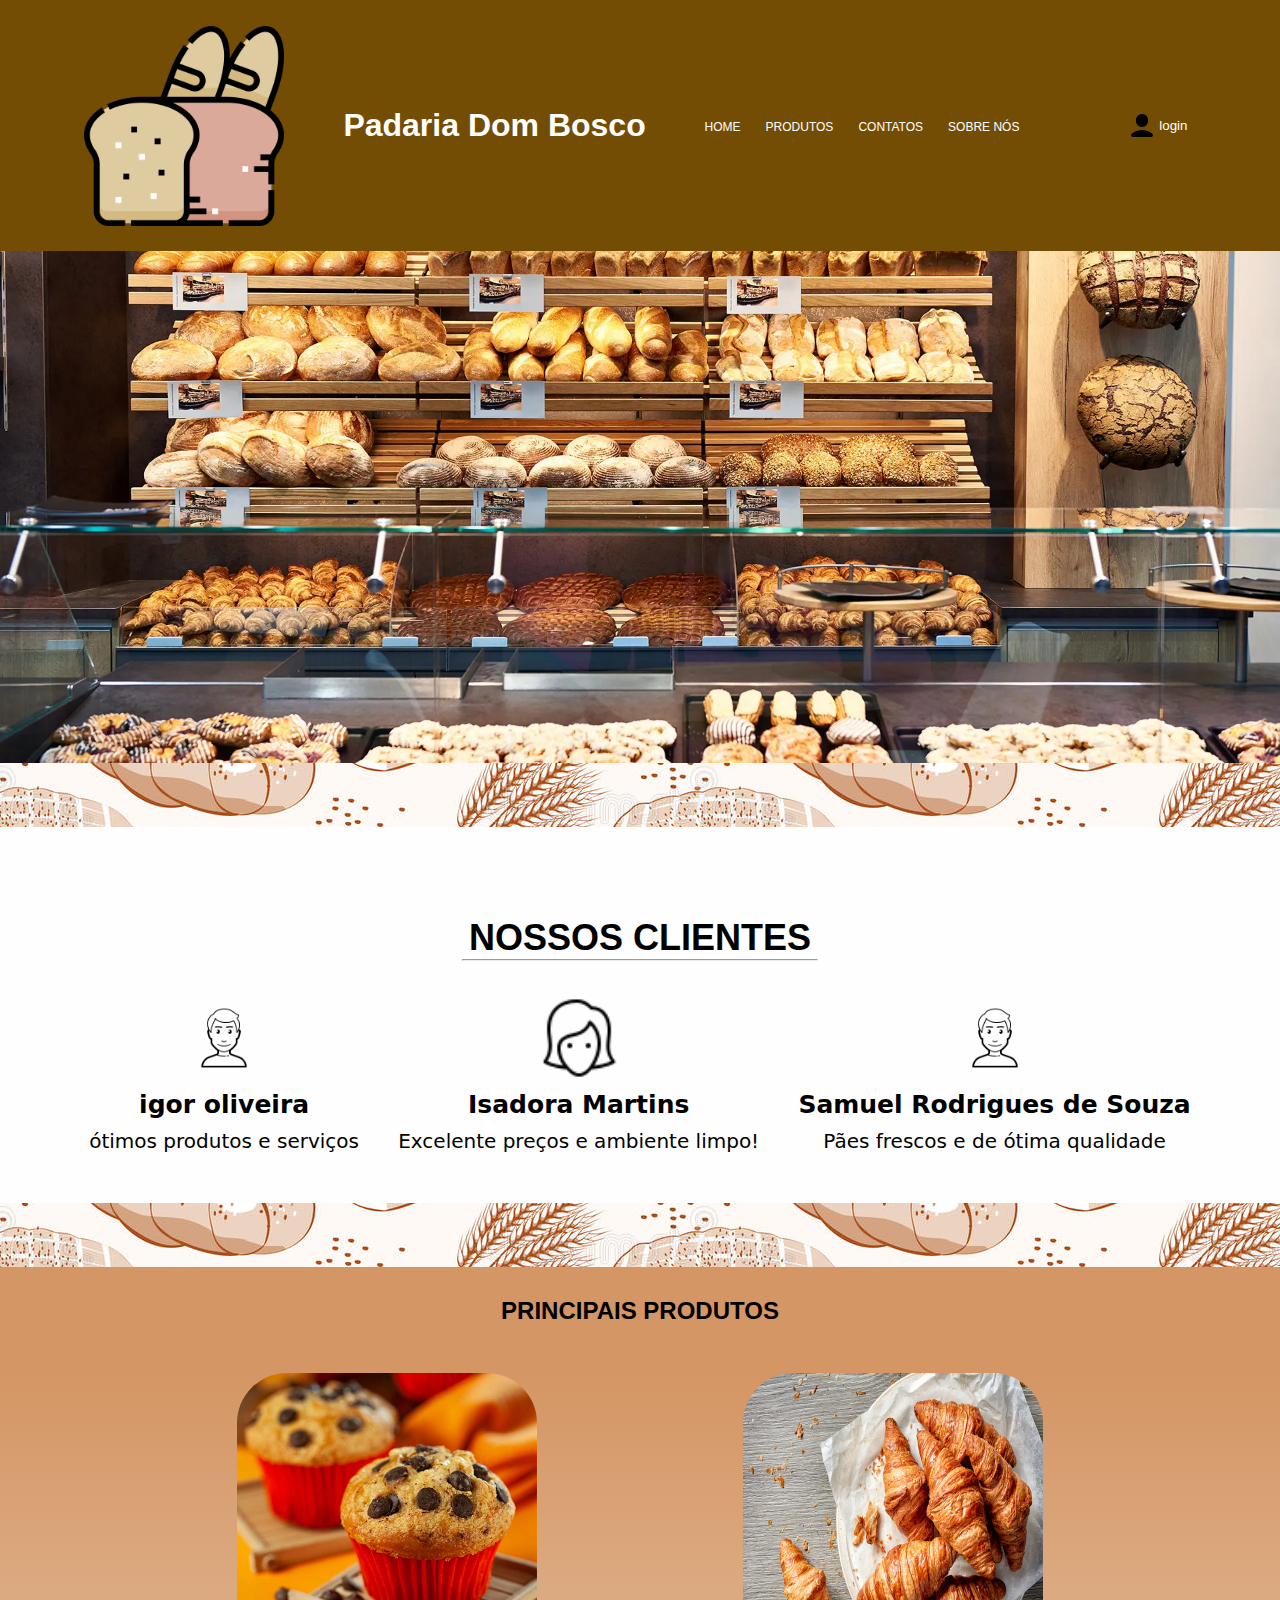
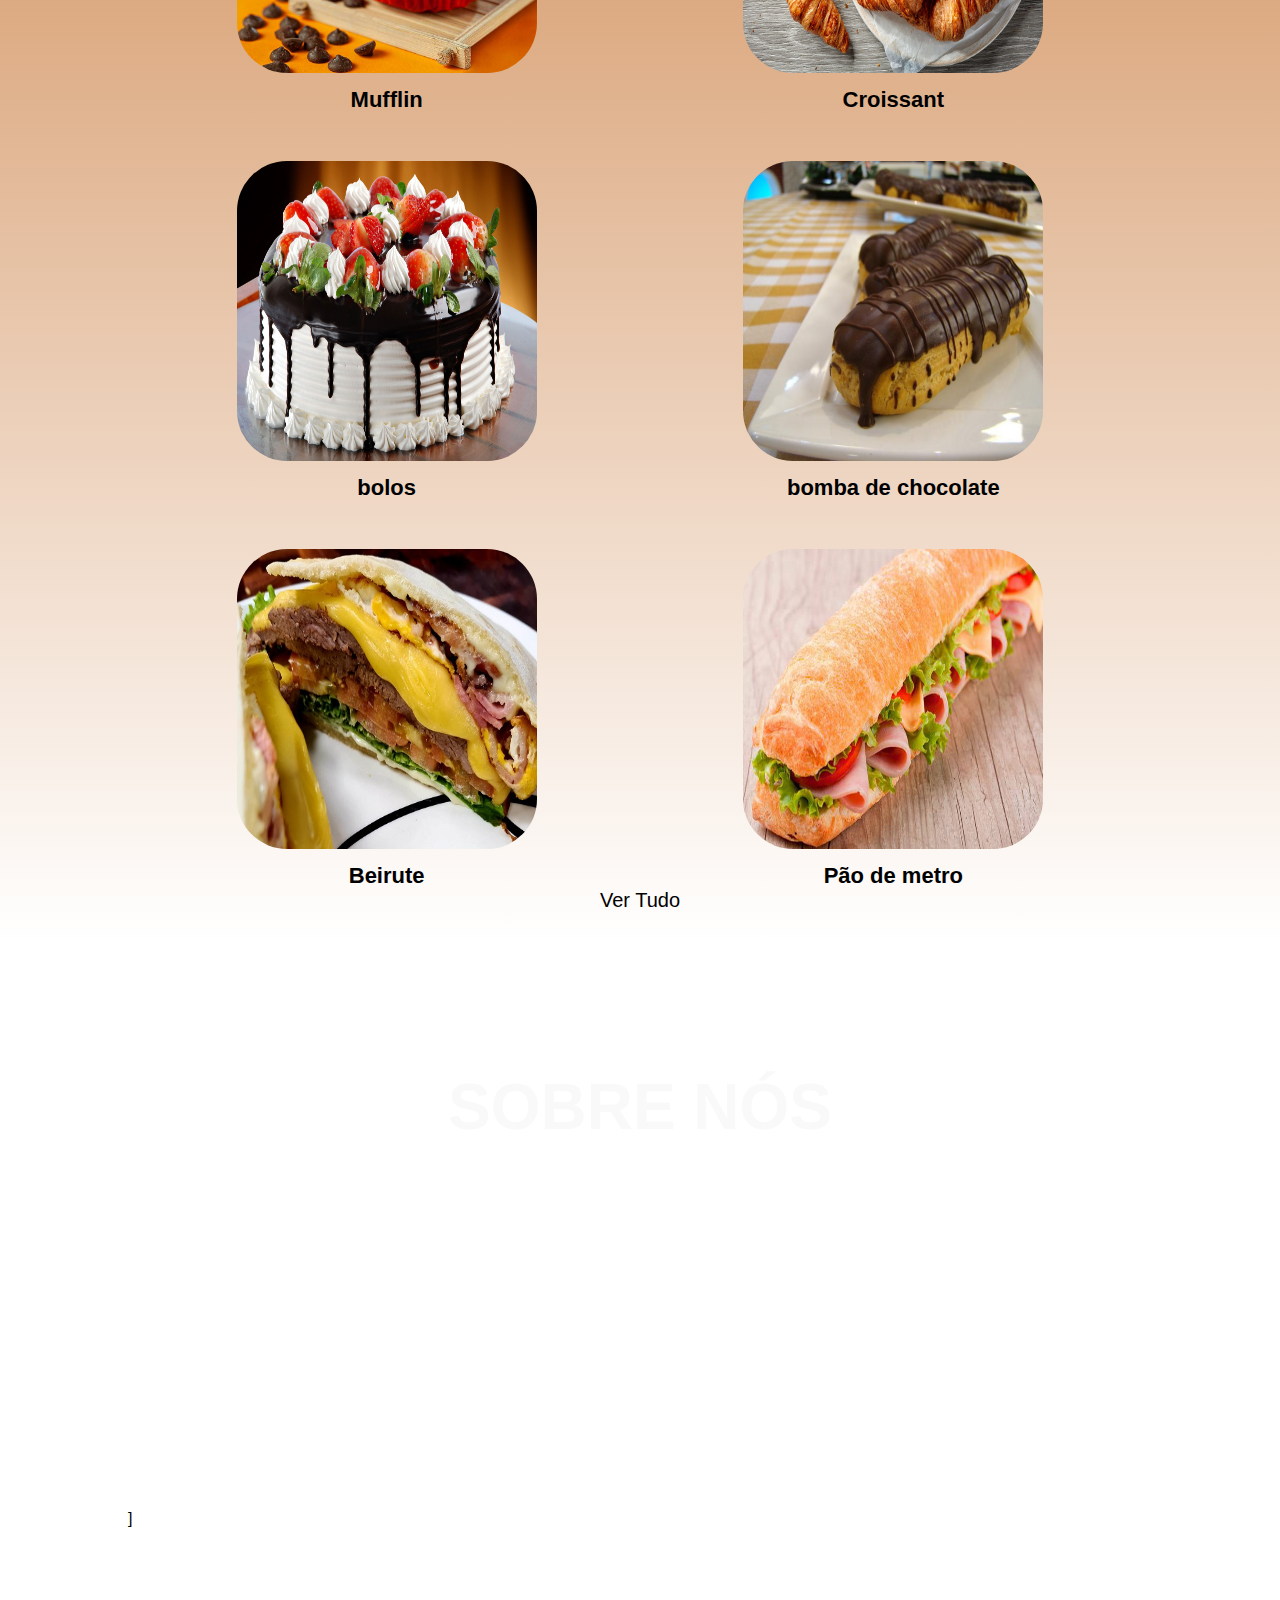
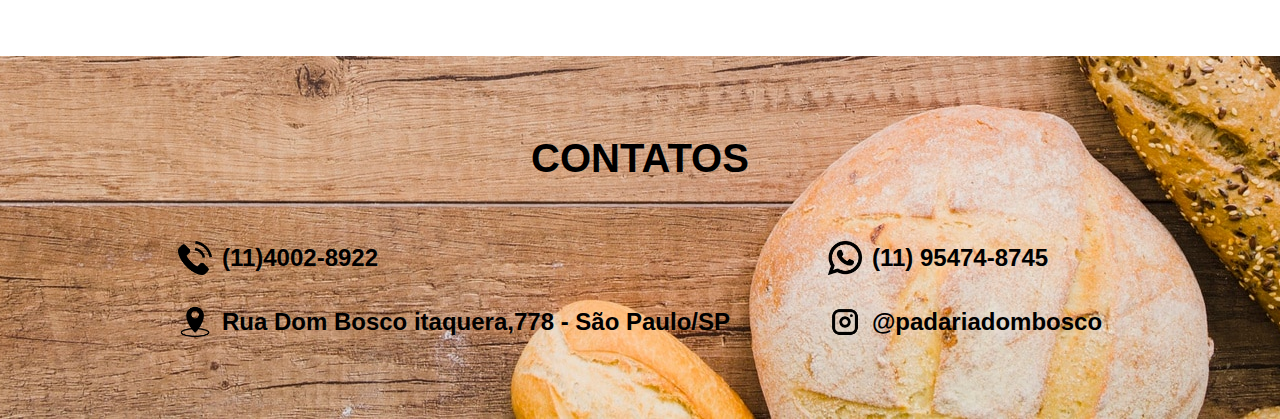
<file: index.html>
<!DOCTYPE html>
<html lang="pt-br">
<head>
    <meta charset="UTF-8">
    <meta name="viewport" content="width=device-width, initial-scale=1.0">
    <!-- aqui chamamos nosso css -->
    <link rel="stylesheet" href="style.css">
    <title>Padaria Dom Bosco</title>
</head>
<body>
    <!-- Aqui colocamos a parte das libras -->
    <div vw class="enabled">
        <div vw-access-button class="active"></div>
        <div vw-plugin-wrapper>
          <div class="vw-plugin-top-wrapper"></div>
        </div>
      </div>
      <script src="https://vlibras.gov.br/app/vlibras-plugin.js"></script>
      <script>
        new window.VLibras.Widget();
      </script>

    <!-- aqui começamos nosso cabeçalho -->
    <header>
        <img src="img/Pão Puma.png" alt="">

        <h1>Padaria Dom Bosco</h1>
        <!-- aqui chamamos uma tag de navegaçao -->
        <nav id="menu-header">

            <ul id="list-menu">
                <li class="item-menu-header">
                    <a href="">HOME</a>
                </li>
                <li class="item-menu-header">
                    <a href="#product">PRODUTOS</a>
                </li>
                <li class="item-menu-header">
                    <a href="#CONTATOS">CONTATOS</a>
                </li>
                <li class="item-menu-header">
                    <a href="#sobre-nos">SOBRE NÓS</a>
                </li>
                
                
            </ul>
        </nav>

        <div id="botao-header">
            <!-- aqui criamos uma tag de botao -->
            <button>
                <a href="form.html">
                <img src="img/user.png" alt="">
                <p>login</p>
                </a>
            </button>

        </div>
    </header>


    <div id="img-padaria">
        <div id="img-destaque"></div>
    </div>  




    <div class="img-div"></div>

    <main>

         <section id="clients">

            <h2>NOSSOS CLIENTES</h2>

            <hr class="line">

            <ul id="clients-list">

                <li class="clients-item">
                    <img src="img/personagem.png" alt="Personagem Masculino">
                    <h3>igor oliveira</h3>
                    <p>ótimos produtos e serviços</p>
                </li>
                <li class="clients-item">
                    <img src="img/personagemfemi.png" alt="">
                    <h3>Isadora Martins</h3>
                    <p>Excelente preços e ambiente limpo!</p>
                </li>
                <li class="clients-item">
                    <img src="img/personagem.png" alt="">
                    <h3>Samuel Rodrigues de Souza</h3>
                    <p>Pães frescos e de ótima qualidade</p>
                </li>

            </ul>

    </section>

    <div class="img-div"></div>

    <section id="product">

        <h2>PRINCIPAIS PRODUTOS</h2>

        <!-- aqui adicionamos uma div Pai com class para mexer de dois em dois produtos -->

        <div class="section-produtos">

                 <div >
                    <img src="img/muflin.jpg" alt="imagem mufflin" class="img-product">
            
                 <h4 class="title-products">Mufflin</h4>
             </div>

             <div>
                 <img src="img/croissant.jpeg" alt="imagem croissant" class="img-product">
                 <h4 class="title-products">Croissant</h4>
             </div>

        </div>

        <div class="section-produtos">

                 <div >
                    <img src="img/bolo.jpg" alt="imagem bolo" class="img-product">
            
                 <h4 class="title-products">bolos</h4>
             </div>

             <div>
                 <img src="img/bomba-chocolate.jpg" alt="imagem bomba de chocolate" class="img-product">
                 <h4 class="title-products">bomba de chocolate</h4>
             </div>

        </div>

        <div class="section-produtos">

                 <div >
                    <img src="img/beirute.png" alt="imagem Beirute" class="img-product">
            
                 <h4 class="title-products">Beirute</h4>
             </div>

             <div>
                 <img src="img/pao-de-metro.jpg" alt="imagem Pão de metro" class="img-product">
                 <h4 class="title-products">Pão de metro</h4>
             </div>

        </div>

        <a href="produtos.html">
            Ver Tudo
        </a>
      
       

    </section>



    </main>

    <section id="sobre-nos">

        <h3>SOBRE NÓS</h3>

        <P>Lorem ipsum, dolor sit amet consectetur adipisicing elit. Laborum ab omnis, molestiae
             numquam, tenetur voluptates culpa necessitatibus corrupti maiores sed ducimus placeat fugit 
             adipisci eos reiciendis, iure perferendis. Amet, commodi!</P>

             <p>Lorem ipsum dolor sit amet consectetur, adipisicing elit. Possimus, 
                placeat natus? Rerum sequi quam quod quibusdam dicta possimus consectetur hic
                 nemo quidem repellendus cum animi laborum blanditiis itaque, fugit libero?</p>

                 <p>Lorem ipsum dolor, sit amet consectetur adipisicing elit. Labore, iusto. Temporibus vel quas, 
                    eum tenetur veritatis aspernatur
                     quod illum similique, nisi ut, perferendis sit assumenda fugiat sunt. Quae, veniam consequuntur?</p>



        ]
    </section>

    <footer id="CONTATOS">

        <h2>CONTATOS</h2>



        <ul class="contatos-footer">
                <div>
                    <li class="item-menu-footer">
                        <img src="img/icon-telephone.png" alt="">
                        <p>(11)4002-8922</p>
                    </li>
                    <li class="item-menu-footer">
                        <img src="img/icon-local.png" alt="">
                        <p>Rua Dom Bosco itaquera,778 - São Paulo/SP</p>
                    </li class="item-menu-footer">
                </div>
                <div>
                    <li class="item-menu-footer">
                        <img src="img/icon-wpp.png" alt="">
                        <p>(11) 95474-8745</p>
                    </li>
                    <li class="item-menu-footer">
                        <img src="img/icon-instagram.png" alt="">
                        <p>@padariadombosco</p>
                    </li>

                </div>

        </ul>


    </footer>
    
</body>
</html>

<!-- apertar f5 para execultar ou com o botao direito revelar 

 /*Diferença entre ID e CLASS: A diferença entre um id e uma class é que um id é usado apenas para identificar
    um unico elemento em nosso HTML. Os identificadores são usados apenas quando um elemento na pagina precisa
    ter um estilo especoifico aplincado a ele.
    no entanto, uma class pode ser usada para identificar mais de um elemento HTML*/


    /*apertar f5 para execultar*/-->

    <!--  https://ygorzurc99.github.io/Padaria-Dom-Bosco/ -->
</file>
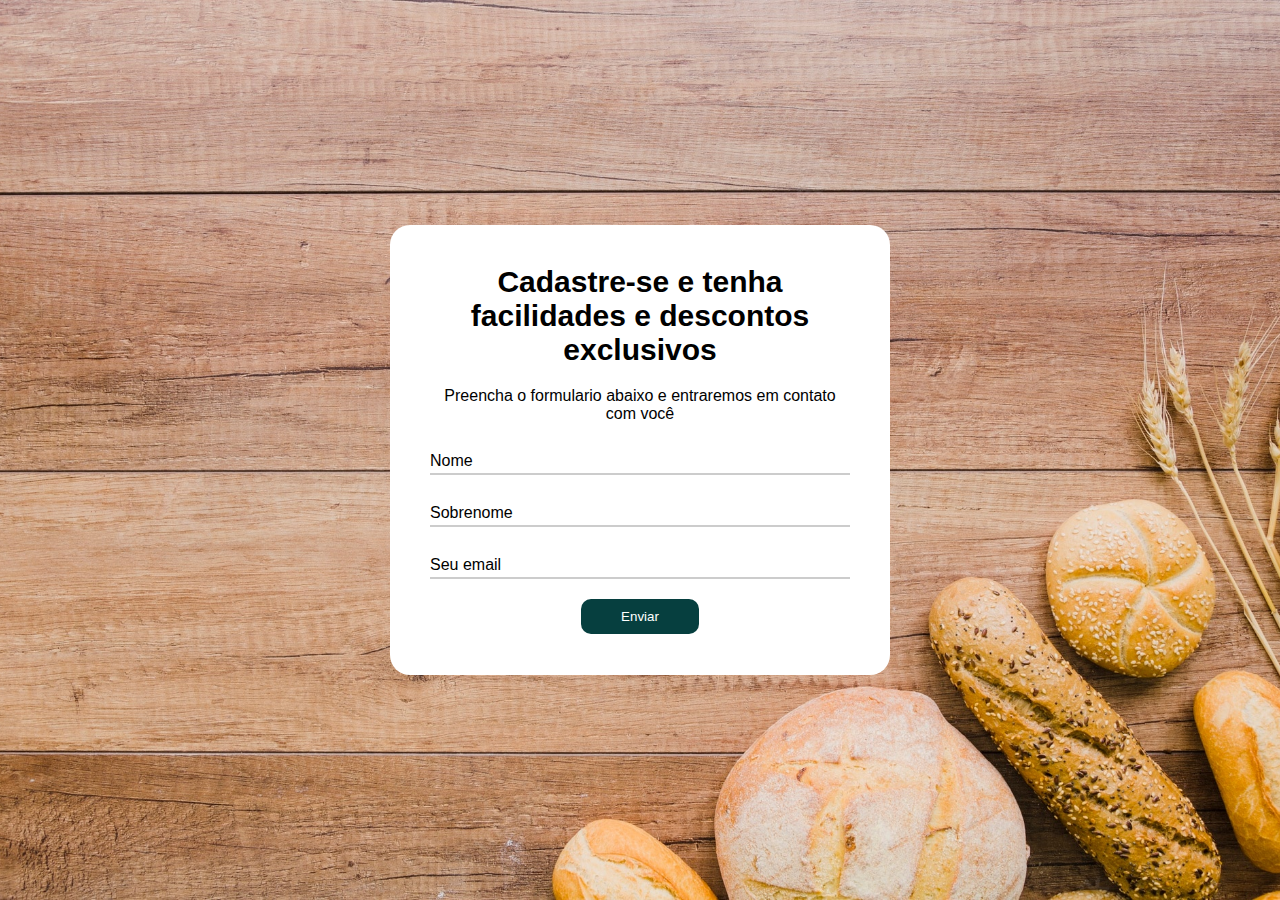
<file: form.html>
<!DOCTYPE html>
<html lang="pt-br">
<head>
    <meta charset="UTF-8">
    <meta name="viewport" content="width=device-width, initial-scale=1.0">
    <title>Formulario de cadastro</title>
    <link rel="stylesheet" href="form.css">
</head>
<body>
    <!-- Aqui chamamos nossa section para adicionar informaçoes ( tags) á ele -->
    <section id="form-container">        <!--Damos um nome para a nossa Section a qual 
    chamara form-container-->

    <div class="container">

        <form action="cad.php" method="get">
            <h1>Cadastre-se e tenha facilidades e descontos exclusivos</h1>
            <p>Preencha o formulario abaixo e entraremos em contato com você</p> <!--pequena descriçao
            usando tag de paragrafo-->
          

            <div class="input-single"> <!--Aqui criamos uma DIV para inserirmos nossa label e input-->
                <input type="text" id="nome-box" class="input" name="nome" 
                autocomplete="off" required> <!--Atribuimos os nomes de identificaçao que serão usados no PHP-->
                <label for="nome-box">Nome</label> <!--Aqui colocamos o nome que ira aparecer do lado da nossa
                caixa(input)-->

            </div>
            <div class="input-single">
                <input type="text" id="sobrenome-box" class="input" name="sobrenome" autocomplete="off" required>
                <label for="">Sobrenome</label>

            </div>
            <div class="input-single">
                <input type="email" id="email-box" class="input" name="email" autocomplete="off" required>
                <label for="">Seu email</label>

            </div>

            <div class="btn">
                <input type="submit" value="Enviar">
            </div>


        </form>


    </div>

    </section>

    
</body>
</html>
</file>
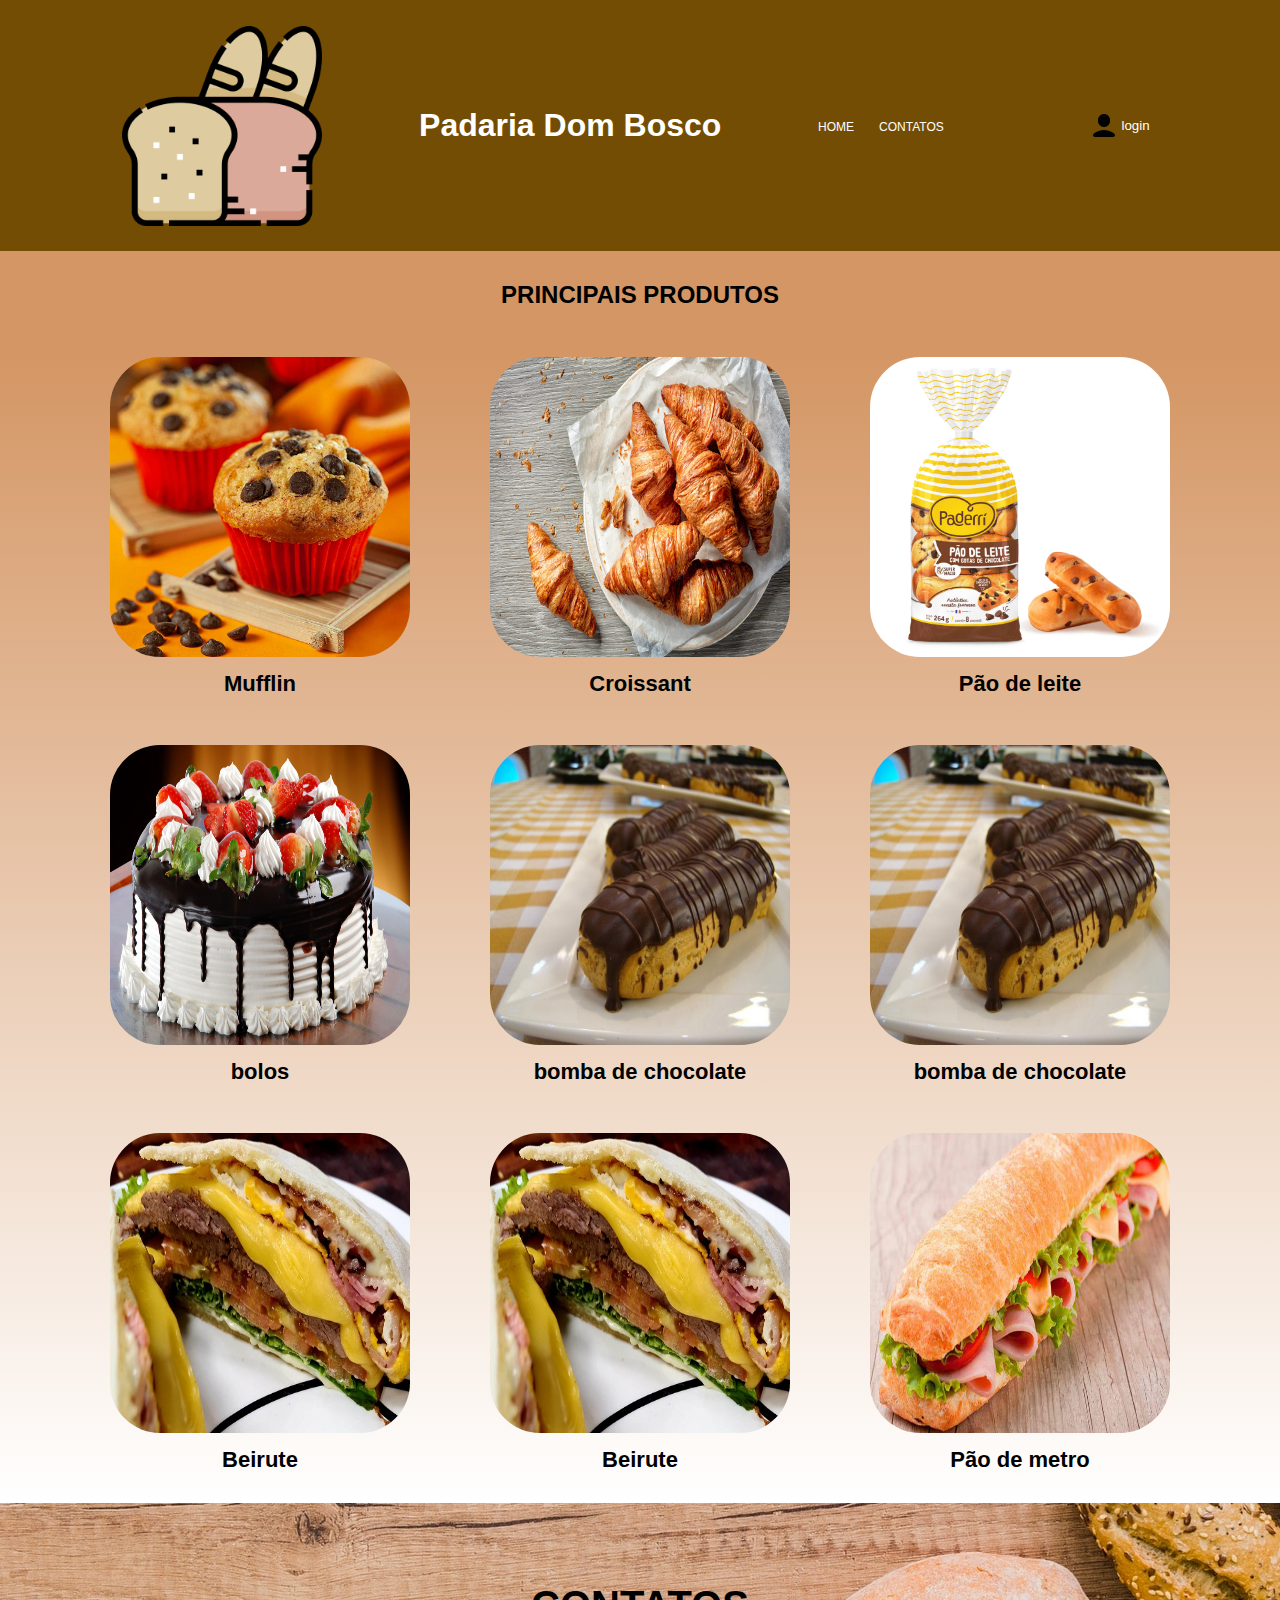
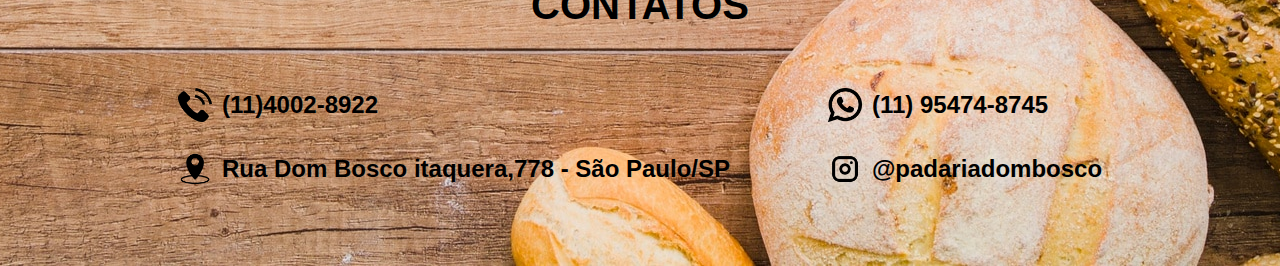
<file: produtos.html>
<!DOCTYPE html>
<html lang="pt-br">
<head>
    <meta charset="UTF-8">
    <meta name="viewport" content="width=device-width, initial-scale=1.0">
    <title>Padaria Dom Bosco</title>
    <link rel="stylesheet" href="style.css">
</head>
<body>
    <header>
        <img src="img/Pão Puma.png" alt="">

        <h1>Padaria Dom Bosco</h1>
        <!-- aqui chamamos uma tag de navegaçao -->
        <nav id="menu-header">

            <ul id="list-menu">
                <li class="item-menu-header">
                    <!-- aqui chamamos nosso index para voltar para a pagina inicial -->
                    <a href="index.html">HOME</a>
                </li>
               
                <li class="item-menu-header">
                    <a href="#CONTATOS">CONTATOS</a>
                </li>
                
                
            </ul>
        </nav>

        <div id="botao-header">
            <!-- aqui criamos uma tag de botao -->
            <button>
                <a href="">
                <img src="img/user.png" alt="">
                <p>login</p>
                </a>
            </button>

        </div>
    </header>

    <section id="product">

        <h2>PRINCIPAIS PRODUTOS</h2>

        <!-- aqui adicionamos uma div pai com class para mexer de 3 em 3 produtos -->
        <div class="section-produtos">

                 <div >
                    <img src="img/muflin.jpg" alt="imagem mufflin" class="img-product">
            
                 <h4 class="title-products">Mufflin</h4>
             </div>

             <div>
                 <img src="img/croissant.jpeg" alt="imagem croissant" class="img-product">
                 <h4 class="title-products">Croissant</h4>
             </div>

             <!-- mudar img   ok ok
             -->
             <div>
                 <img src="img/pao-de-leite-com-gotas-de-chocolate-sache-paderri-embalagem_460x@2x.webp" alt="imagem " class="img-product">
                 <h4 class="title-products">Pão de leite</h4>
             </div>

        </div>

        <div class="section-produtos">

                 <div >
                    <img src="img/bolo.jpg" alt="imagem bolo" class="img-product">
            
                 <h4 class="title-products">bolos</h4>
             </div>

             <div>
                 <img src="img/bomba-chocolate.jpg" alt="imagem bomba de chocolate" class="img-product">
                 <h4 class="title-products">bomba de chocolate</h4>
             </div>
             <!-- mudar img -->
             <div>
                 <img src="img/bomba-chocolate.jpg" alt="imagem bomba de chocolate" class="img-product">
                 <h4 class="title-products">bomba de chocolate</h4>
             </div>

        </div>

        <div class="section-produtos">

                 <div >
                    <img src="img/beirute.png" alt="imagem Beirute" class="img-product">
            
                 <h4 class="title-products">Beirute</h4>
             </div>
             <!-- mudar img -->
                 <div >
                    <img src="img/beirute.png" alt="imagem Beirute" class="img-product">
            
                 <h4 class="title-products">Beirute</h4>
             </div>

             <div>
                 <img src="img/pao-de-metro.jpg" alt="imagem Pão de metro" class="img-product">
                 <h4 class="title-products">Pão de metro</h4>
             </div>

        </div>

        
      
       

    </section>

    <footer id="CONTATOS">
        <h2>CONTATOS</h2>

        <ul>
                <div>
                    <li class="item-menu-footer">
                        <img src="img/icon-telephone.png" alt="">
                        <p>(11)4002-8922</p>
                    </li>
                    <li class="item-menu-footer">
                        <img src="img/icon-local.png" alt="">
                        <p>Rua Dom Bosco itaquera,778 - São Paulo/SP</p>
                    </li class="item-menu-footer">
                </div>
                <div>
                    <li class="item-menu-footer">
                        <img src="img/icon-wpp.png" alt="">
                        <p>(11) 95474-8745</p>
                    </li>
                    <li class="item-menu-footer">
                        <img src="img/icon-instagram.png" alt="">
                        <p>@padariadombosco</p>
                    </li>

                </div>

    
</body>
</html>
</file>
<file: style.css>
*{       /*Configuraçao padrao de inicio de um projeto dentro do css*/
        padding: 0;
        margin: 0;
        vertical-align: baseline;
        list-style: none;
        font-family: 'Segoe UI', Tahoma, Geneva, Verdana, sans-serif;
    }
    
    header {
        display: flex; /*RESPONSAVEL POR COLOCAR OS ITENS NA MESMA LINHA (lado a lado)*/
        align-items: center; /*ALINHAr os itens do nosso header para o centro*/
        justify-content: space-evenly; /*Traduçao : justificar conteudo : espaço uniformemente.
        Alinhar os itens igualmente dentro da pagina*/
        padding: 2%; /*Cuida do preenchimento*/
        background-color: rgb(116, 77, 5);/*or de fundo do nosso Cabeçalho/Header*/
        overflow: hidden;
        
    }
    header > h1 { /*Selecionamos aqui a cor da letra do nosso h1 ou seja, do nosso titulo*/
        color: white; /*chamamos a propriedade color e definimos uma cor em questao*/
    }

    header > img { /*Aqui estamos chamando nossa imagem para ser atribuidas alteraçoes*/
        width: 200px;/*Largura da nossa imagem*/
        height: 200px; /*Tamanho da nossa imagem*/
    }
    #menu-header { /*Nosso menu de navegaçao*/
        display: flex; /*Responsavel por colocar os itens na mesma linha (lado a lado)*/
        align-items: center; /*Alinhar os itens do nosso header para o centro*/
    }

    #list-menu { /*Nossa lista nao ordenada aqui mudaremos diretamente nossa lista*/
        display: flex; /*Responsavel por colocar os itens na mesma linha ( lado a lado)*/
        margin-right: 1rem; /*margem da direita. 1 rem eqivale a 16 px ou seja podemos usa-lo para facilitar
        a inserçao de px*/
    }

    .item-menu-header { /*Nossas li que estao dentro do list menu , onde se encontram os nomes dos itens 
        apresentados no header*/
        margin-right: 25px; /*margem da direita*/
    }
    .item-menu-header > a:hover { /*Nossas li que estao dentro do list menu. (a) nossa tag de link que é 
        representada por : home/produtos/contato, eo hover responsavel pela modificaçao de cor ao passar o 
        cursor em cima*/
        color: yellow; /*Aqui atribuimos uma cor*/
        transition: 1s;/* E o tempo em que será exibido ao passar o cursor*/
    }

    .item-menu-header > a {/**Nossas li que estao dentrodo list menu. (a) nossa tag de link que é 
        representada por  HOME/PRODUTOS/CONTATO*/
        color: white; /*Cor das letras*/
        text-decoration: none; /*Responsavel por tirar o sublinhado inferior que esstava visivel*/
        font-size: 12px; /*tamanho da letra*/

    }
    #botao-header { /*nossa id do botao de login*/
        display: flex; /* Responsavel por colocar os itens na mesma linha ( lado a lado */
    }
    #botao-header > button { /* Aqui chamamos nossa ID e onde queremos fazer alteraçoes no caso 
        o nosso botao  */
        padding: 8px;/* Cuida do preenchimento*/
        background-color: transparent; /* Aqui deixamos o fundo do botao transparent, ou seja sem  o fundo branco
        que estava em primeiro plano*/
        border: none;/* none é usado para retirar algo, nesse casoa borda*/

    }
    #botao-header > button > a { /* Estamos chamando aqui nossa Tag de link para alteraçao*/
        display: flex; /* Responsavel por colocar os itens na mesma linha ( lado a lasdo)*/
        align-items: center; /*Alinhar os itens para o centro*/

    }#botao-header > button > a > img { /* Aqui estamos mexendo no ICON do botao*/
        width: 30px; /* largura*/
        height: 30px;/*tamanho*/
        margin-right: 2px;/* margem da direita */

    }
    #botao-header > button > a { /*Estamos chamando aqui nossa TAG de link para alteraçao (novamente)*/
        color: white; /* Cor da letra */
        text-decoration: none; /*Responsavel por tirar o sublinhado que estava visivel*/
        font-weight: 400;/*espessura da fonte*/
    }
    #img-destaque{/* aqui chamamos a id que chamamos no HTML*/
        background-image: url(img/padaria\ \(1\).webp);/* usado para inserir imagens de fundo*/
        padding: 20%; /*cuida do preenchimento*/
        background-position: center;
        background-size: cover;
    } 
    .img-div {/* Aqui chamamos nossa class para alteraçao*/
        padding: 2.5%; /* cuida do preenchimento*/
        background-image: url(img/img-div.jpg); /*usado para inserir imagens de fundo*/
        background-position: center; /*aqui posicionamos nossa imagem para o centro*/
        background-size: auto; /* background especifico o tamanho daos imagens de fundo . 
        Auto Responsavel por preencrer totalmente a imagen*/
    }
   #clients > h2 {
    text-align: center; /*Alinhamos o texto ao centro*/
    font-size: 36px; /*Tamanho da letra*/
    margin-top: 40px; /* Espaçamento superior*/
   }

   #clients {/* Aqui chamamos nossa id da section*/
    background-color: rgb(255, 254, 254); /* cor de fundo da section*/
    padding: 50px; /* indica o espaço a cima do elemento/ superior*/
    margin-top: 0; /* cuida do preenchimento*/
   }

   .line { /*Aqui chamamos nosssa class que esta dentro do nosso hr que é usado como uma qubra
    de linha tematica entre elementos html*/
    margin: 0 auto;
    width: 30%; 
   }

   #clients-list {
    display: flex;
    align-items: center;
    justify-content: space-evenly; /*justificar conteudo : espaço uniforme*/
    margin-top: 35px;
   }

   .clients-item {
    display: flex;
    justify-content: center;
    align-items: center;
    flex-direction: column;
   }

   .clients-item > img {
    width: 84px;
    height: 84px;
   }

   .clients-item > h3 { /* aqui chamamos nosso h3 para estilizaçao*/
    font-family: system-ui, -apple-system, BlinkMacSystemFont, 'Segoe UI', Roboto, Oxygen, Ubuntu, Cantarell, 'Open Sans', 'Helvetica Neue', sans-serif;
    font-size: 25px;/* tamanho da fonte*/
    margin-top: 10px; /* indica o espaço a cima do elemento superior*/
    align-items: center; /* alinhar os itens ao centro*/
   }
   .clients-item > p { /* aqui chamamos nossa tag para estilizaçao*/
    font-family: system-ui, -apple-system, BlinkMacSystemFont, 'Segoe UI', Roboto, Oxygen, Ubuntu, Cantarell, 'Open Sans', 'Helvetica Neue', sans-serif;
    font-size: 20px;
    margin-top: 10px;
    align-items: center;
   }

#product { /* ID usada para a section dos nossos produtos*/
    background: linear-gradient(180deg, #d49664 8.33%, rgba(244,200,175,0)100% ); /* Aqui colocamos 
    uma estilizaçao de fundo em degrade*/

    padding: 30px; /* preencimento*/

}
  #product > h2 {
        text-align: center;
    }
    .section-produtos { /* Chamamos nosssa div pai para estilizaçao*/
        margin-top: 3em; /* espaçamento superior*/
        display: flex; /*tornando essa sessao flex e jogando lado a lado*/
        justify-content: space-evenly; /* espaçamento justificado*/
        align-items: center; /* Alinhando itens ao centro*/
    }

    .img-product { /* Aqui chamamos nossa imagens para ediçao*/
        width: 300px; /* Largura das imagens*/
        height: 300px; /* Altura das imagens */
        border-radius: 50px; /*Arredondamento das bordas*/
    }
    .title-products { /* chamamos nosso titulo para estilizaçao*/
        margin-top: 10px; 
        font-family: Arial, Helvetica, sans-serif; /* familia de fonte*/
        text-align: center; /* alinhamento do texto ao centro*/
        font-size: 22px;/*tamanho da letra*/
    }

    #product > a { /* aqui chamamos nossa tag a para estilizaçao*/
        text-decoration: none; /* Desabilitamos a decoraçao */
        font-family: Arial, Helvetica, sans-serif;  /* familia de fonte*/
        font-size: 20px;/*tamanho da fonte*/
        color: black; /*cor da letra*/
        display: flex;/*Tornando em flex*/
        justify-content: center;/*alinhando ao centro*/
        text-align: center; /*alinhando ao centro*/
    }

  
    #product > a:hover { /* Efeito ao passa o mouse*/
        font-size: 22px; /* Tamanho das letra*/
        transition: 0.8s; /* Tempo de transiçao ao passar o mouse*/
        color: tomato; /* Cor da letra ao passar o mouse*/

    } 

    #sobre-nos { /*Chamamos nosso sobre nos para estilizaçao*/
        background-image: url(img/fundo-sobre-nos.jpg);/* Inserimos aqui nossa imagem*/
        background-repeat: no-repeat;/*nao repetiçao da imagem*/
        background-position: center;/*Posicionamento da imagem ao centro*/
        background-size: cover;/*Habilitando o tamanho total da imagem*/
        background-attachment: fixed;/*Deixando a imagem fixada*/
        padding: 10%;/* Tamanho do preenchimento da sessao*/
    }

    /*h3 alterem a cor , tamanho, alinhamento e familia da fonte*/

    #sobre-nos > h3 {
        color: rgb(249, 249, 250);
        font-size: 4em;
        text-align: center;
        font-family: Arial, Helvetica, sans-serif;

    }
    #sobre-nos > p {
        color: white;
        
        font-family: Arial, Helvetica, sans-serif;
        font-weight: 500;
        font-size: 22px;
        margin-top: 2em;
        text-align: left;
    }

    footer {
        padding: 80px;
        background-image: url(img/img-footer.jpg);
        background-repeat: no-repeat;
        background-position: bottom;

    }

    footer ul {
        display: flex;
        justify-content: space-evenly;
    }

    footer h2 {
        color: black;
        font-size: 40px;
        font-weight: bold;
        text-align: center;
        margin-bottom: 30px;
    }

    .item-menu-footer {/* Aqui chamamos nossa class das LI */
        align-items: center; /* Posicionamos ao centro*/
        margin-top: 30px;/* Espaçamento superior*/
        display: flex;/* Alinhando  os itens lado a lado*/
    }
    .item-menu-footer img { /*Aqui chamamos nossa img para estilizaçao*/
        width: 34px; /* largura da img*/
        height: 34px;/*altura*/
    }

    /*Chamem a TAG P para estilizaçao*/
    .item-menu-footer p {
        color: black; /*Cor da letra*/
        font-size: 24px; /* Tamanho da letra*/
        font-weight: bold; /* Espessura da letra*/
        margin-left: 10px; /* Espaçamento á esquerda*/
    }

 /*Diferença entre ID e CLASS: A diferença entre um id e uma class é que um id é usado apenas para identificar
    um unico elemento em nosso HTML. Os identificadores são usados apenas quando um elemento na pagina precisa
    ter um estilo especoifico aplincado a ele.
    no entanto, uma class pode ser usada para identificar mais de um elemento HTML*/


    /*apertar f5 para execultar*/






    /*Aqui atualizamos o nossso css para
     celular por exemplo*/

    @media(max-width:430px) {
        #menu-header {
            display: none;
        }

        #btn-header button a {
            display: block; /* deixar 
            os itens em blocos , um abaixo do outro*/
            font-family: bold;
        }

        #btn-header button a p {
            font-size: 0.8em;
            font-family: Arial, Helvetica, sans-serif;
        }

        #btn-header button a img {
            width: 30%;
            height: auto;
        }

        header img {
            width: 40px; /* iremos modificar*/
            height: 40px;
        } 
        
        header h1 {
            font-size: 1em;

        }

        header {
            padding: 5%;
        }

        #img-destaque {
            max-width: 100%;
            height: auto;
            background-position: center;
            
        }

        #img-padaria {
            width: 100%;

        }

        #clients > h2 { /* Aqui puxamos o tamanho da letra 
            de nossos clientes na parte do celular*/
            font-size: 1.7em; /* Aqui puxamos o tamanho 
            da letra de nossos clientes*/
        }
        .line {
            margin: 0 auto;
            width: 70%;
        }


        #clients-list {
            display: block; /* deixar os itens em blocos , 
            um abaixo do outro*/
            font-size: 1.4em;
            margin-bottom: 10%;
            text-align: center;/* alinhar o texto ao centro*/
        }

       
        

        .section-produtos {
            display: block;/* deixar os itens 
            em blocos , um abaixo do outro*/
            text-align: center; /* alinhar os itens ao centro*/
            margin-top: 30px;
        }

        .img-product {
            margin-top: 40px;
        }

        #product > a { /* Aqui chamamos a sessao de ver tudo*/
            margin-top: 25px;
        }

        #sobre-nos > h3 {
            font-size: 1.7em;
        }

        #sobre-nos p {
            font: bold; /* deixar a letra um pouco mais grossa*/
            font-size: 1.2em;
        }
        
        .contatos-footer {
            display: block; /* Colocar os itens um abaixo do outro*/
        }

        .item-menu-footer {
            font-size: 1em;
        }

        #CONTATOS > h2 {
            font-size: 2em;
        }

    }




    /*Diferença entre ID e CLASS: A diferença entre um id e uma class é que um id é usado apenas para identificar
    um unico elemento em nosso HTML. Os identificadores são usados apenas quando um elemento na pagina precisa
    ter um estilo especoifico aplincado a ele.
    no entanto, uma class pode ser usada para identificar mais de um elemento HTML*/


    /*apertar f5 para execultar*/
</file>
<file: form.css>
/*Configuraçao  padrao  */
*{
    margin: 0;
    padding: 0;
    box-sizing: border-box;
    font-family: sans-serif;
}

/*Aqui colocamos estilizaçao no corpo da pagina (Body)*/

body {
    width: 100%; /* largura*/
    height: 100vh;/* tamanho*/
    background-image: url(img/img-footer.jpg); /*Aqui inserimos a imagem*/
    background-position: center; /* Posicionamos a imagem ao centro*/
    background-repeat: no-repeat; /*Colocamos para que a img não se repita*/
    background-size: cover; /*Aqui atribuimos para que a imagem fique sobre toda nossa pagina*/
    display: flex; /* Responsavel por colocar os itrns na mesma linha (lado a lado)*/
    align-items: center; /* Alinhar os itens para o centro*/
    justify-content: center;/* Justificar conteudo ao centro*/
}

.container { /* Aqui estamos chamamos nossa Class da DIV PAI*/
    max-width: 1280px; /*Atribuimos aqui um tamanho máximo de largura que essa CLass irá exercer*/
    margin: 0 auto;/* dizemos ao navegador que as margens superior e inferior são iguais a 0 e as da esquerda e d
    direita são automáticas*/
}

form { /*Aqui chamamos nosso Form para Estilizaçao*/
    background-color: white; /*Colocamos uma cor de fundo*/
    max-width: 500px; /* Atribuimos aqui um tamanho máximo de largura que esse formulario irá exercer*/
    height: 450px; /*Largura do formulario*/
    padding: 40px; /* Preenchimento*/
    border-radius: 20px;/* Arredondamento das bordas do Formulário*/
}

form h1 { /* Chamamos nosso Texto para estilizaçao*/
    text-align: center; /* Alinhamos ao centro*/
    font-size: 30px; /*Tamanho da letra*/
    color: black; /* cor da letra*/
}

form p { /* Chamamos nosso Paragrafo para estilização*/
    text-align: center; /* Alinhando para  o cenrtro nosso Paragrafo*/
    margin: 20px 0;/**/
}

.input-single { /*Chamamos nossa class que está encabeçada nas Divs dos nossos Input e label*/
    position: relative;/* Posiçao relativa*/
    margin: 20px 0;/* dizemos ao navegador que as margens superior e inferior saõ iguais a 20 e as da esquerda
    e direita sao 0*/
}

.input-single > label { /* Chamamos nossa label para estilizaçao*/
    position: absolute; /* Atribuimos uma posiçao absoluta  em relação a o formulario*/
    left: 0; /* Zeramos a margin esquerda*/
    bottom: 5px; /* Margem inferior atribuimos para 5 px*/
    transition: all 0.2s; /*Inserimos uma transição total para 0.2s */
    cursor: text; /* Aqui é para quando passar o mouse, aparecer o indicador de texto*/
}

.input { /* Aqui chamamos nosso  Subimit ou seja , o botão parea estilização*/
    width: 100%; /* largura*/
    border: 0; /* tamanho da borda*/
    border-bottom: 2px solid #ccc ;/*estilização da borda inferior*/
    padding: 5px; /* Preenchimento do input*/
    font-size: 17px; /*tamanho*/
    outline: 0;
}

form > .input-single > .input:focus ~ label,/**/
form .input-single .input:valid ~ label{ /**/
     transform: translateY(-25px); /**/
     font-size: 12px; /**/
     color: black; /**/
}

.btn { /*Aqui estamos chamando nossa class .btn para estilização*/
    width: 100%; /*largura*/
    text-align: center;/*  Alinhando  o texto ao centro*/

}

form input[type=submit]{/*Aqui estilizamos nosso Botão de enviar*/
    padding: 10px 40px; /*Preenchimento da altura e largura do botão*/
    border: 0; /*Aqui zeramos a borda*/
    border-radius: 10px; /*Colocamos aqui um arredondamento no botão*/
    background-color: rgb(6, 63, 63); /*cor do botao*/
    color: rgb(255, 255, 255); /*Cor da letra ( dentro do |Botão)*/
    cursor: pointer;/*Torna o botão em algo clicavel*/
}

.form-container {
    opacity: 90%;
}
</file>
